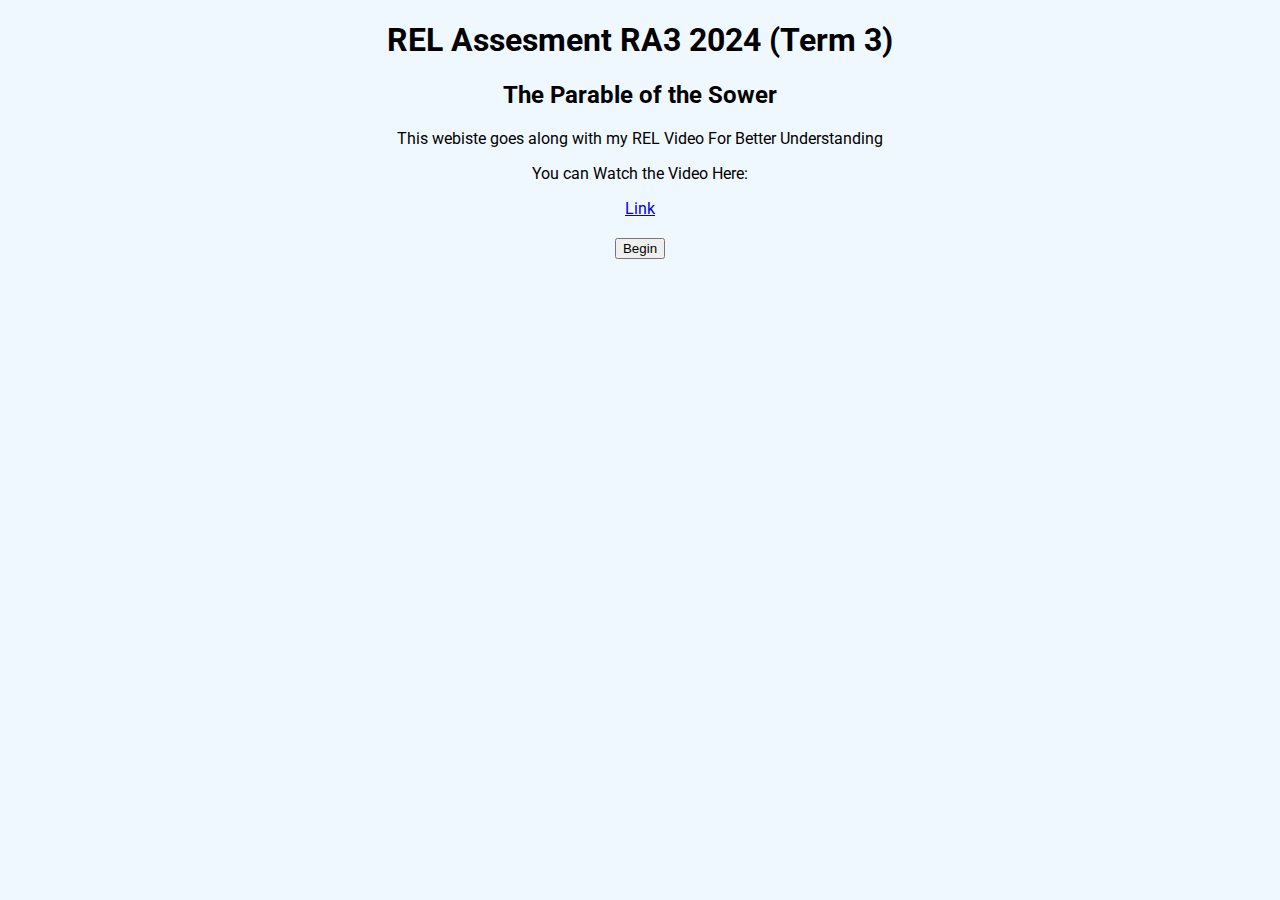
<file: index.html>
<!DOCTYPE html>
<html lang="en">
<head>
    <meta charset="UTF-8">
    <meta name="viewport" content="width=device-width, initial-scale=1.0">
    <link rel="shortcut icon" href="favicon.ico" type="image/x-icon">
    <link rel="stylesheet" href="style.css">
    <link rel="preconnect" href="https://fonts.googleapis.com">
    <link rel="preconnect" href="https://fonts.gstatic.com" crossorigin>
    <link href="https://fonts.googleapis.com/css2?family=Roboto:ital,wght@0,100;0,300;0,400;0,500;0,700;0,900;1,100;1,300;1,400;1,500;1,700;1,900&display=swap" rel="stylesheet">
    <title>Home</title>
</head>
<body>
    <div class="main">
        <h1>REL Assesment RA3 2024 (Term 3)</h1>
        <h2>The Parable of the Sower</h2>
        <p>This webiste goes along with my REL Video For Better Understanding</p>
        <p>You can Watch the Video Here:</p>
        <a href="#">Link</a>
    </div>
    <div class="button">
        <button onclick="window.location.href='start.html'">Begin</button>  
    </div>
</body>
</html>
</file>
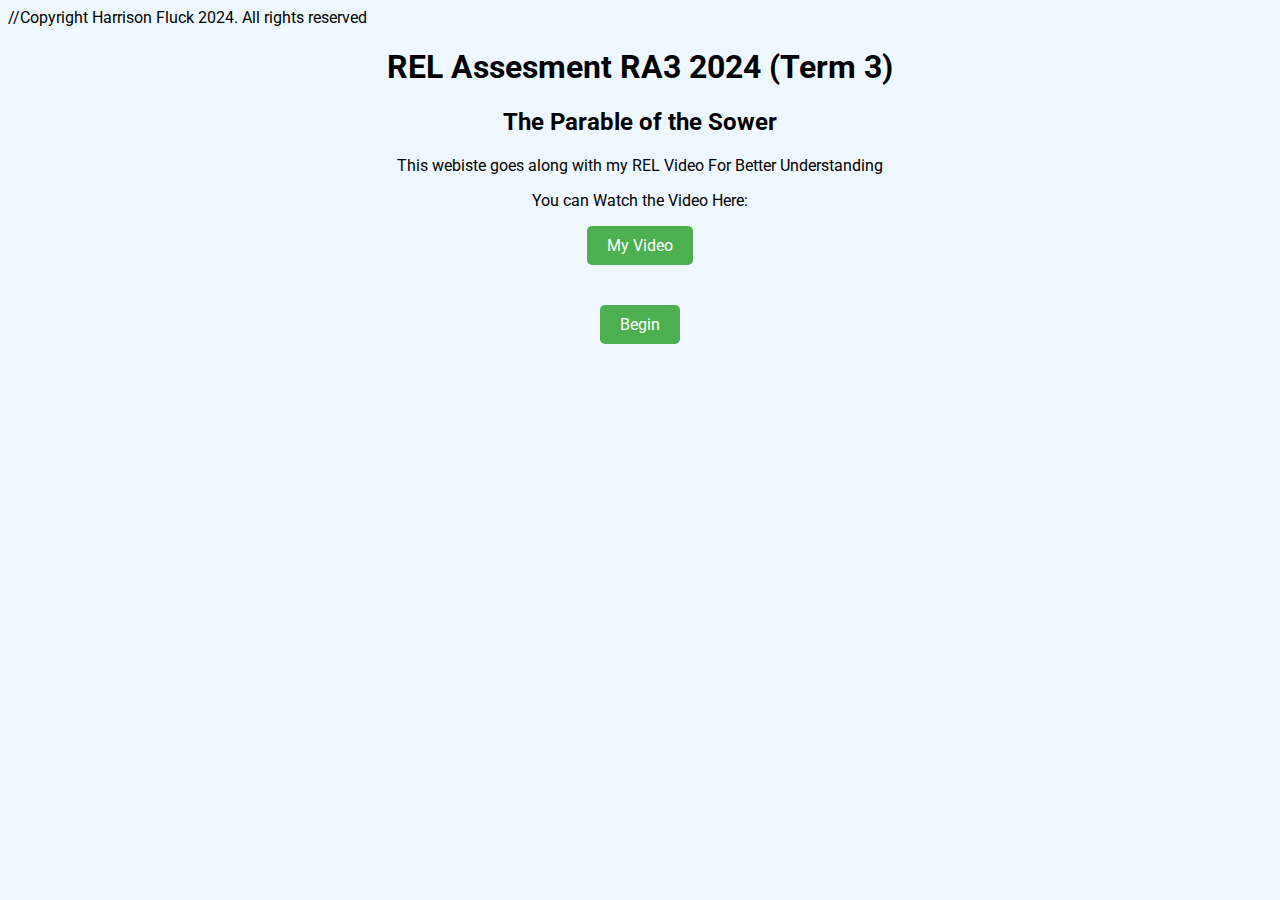
<file: pages/index.html>
<!DOCTYPE html>
<html lang="en">
<head>
    //Copyright Harrison Fluck 2024. All rights reserved
    <meta charset="UTF-8">
    <meta name="viewport" content="width=device-width, initial-scale=1.0">
    <link rel="shortcut icon" href="/content/favicon.ico" type="image/x-icon">
    <link rel="stylesheet" href="/styles/style.css">
    <link rel="preconnect" href="https://fonts.googleapis.com">
    <link rel="preconnect" href="https://fonts.gstatic.com" crossorigin>
    <link href="https://fonts.googleapis.com/css2?family=Roboto:ital,wght@0,100;0,300;0,400;0,500;0,700;0,900;1,100;1,300;1,400;1,500;1,700;1,900&display=swap" rel="stylesheet">
    <title>Home</title>
</head>
<body>
    <div class="main">
        <h1>REL Assesment RA3 2024 (Term 3)</h1>
        <h2>The Parable of the Sower</h2>
        <p>This webiste goes along with my REL Video For Better Understanding</p>
        <p>You can Watch the Video Here:</p>
        <input
        type="button"
        onclick="location.href='https://youtu.be/ZPIXPAwUzes';"
        value="My Video"
        />
    </div>
    <div class="button">
        <button onclick="window.location.href='start.html'">Begin</button>  
    </div>
</body>
</html>
</file>
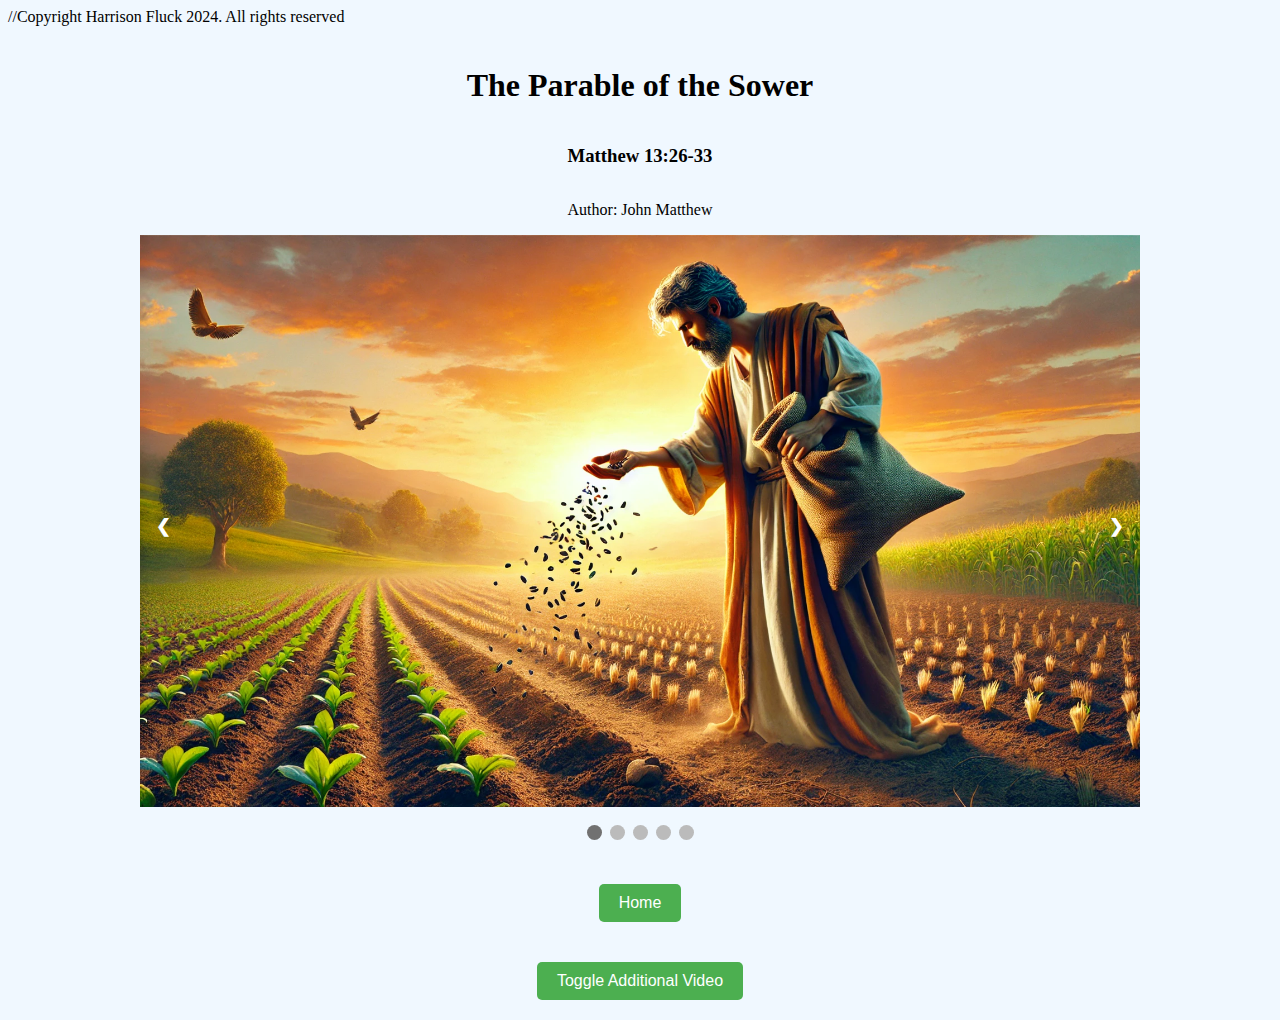
<file: pages/start.html>
<!DOCTYPE html>
<html lang="en">
  <head>
    //Copyright Harrison Fluck 2024. All rights reserved
    <meta charset="UTF-8" />
    <meta name="viewport" content="width=device-width, initial-scale=1.0" />
    <link rel="stylesheet" href="/styles/style.css"/>
    <title>The Parable of the Sower</title>
  </head>
  <body>
    <div class="title">
      <h1>The Parable of the Sower</h1>
    </div>
    <div class="subtitle">
      <h3>Matthew 13:26-33</h3>
    </div>
    <div class="author">
      <p>Author: John Matthew</p>
    </div>

    <div class="slideshow-container">
      <div class="mySlides fade">
        <img src="/content/Image One.webp" style="width:100%" />
      </div>
      <div class="mySlides fade">
        <img src="/content/Image Two.webp" style="width:100%" />
      </div>
      <div class="mySlides fade">
        <img src="/content/Image Three.webp" style="width:100%" />
      </div>
      <div class="mySlides fade">
        <img src="/content/Image Four.webp" style="width:100%" />
      </div>
      <div class="mySlides fade">
        <img src="/content/Image Five.webp" style="width:100%" />
      </div>

      <!-- Next and previous buttons -->
      <a class="prev" onclick="plusSlides(-1)">&#10094;</a>
      <a class="next" onclick="plusSlides(1)">&#10095;</a>
    </div>
    <br />

    <!-- The dots/circles -->
    <div style="text-align:center">
      <span class="dot" onclick="currentSlide(1)"></span>
      <span class="dot" onclick="currentSlide(2)"></span>
      <span class="dot" onclick="currentSlide(3)"></span>
      <span class="dot" onclick="currentSlide(4)"></span>
      <span class="dot" onclick="currentSlide(5)"></span>
    </div>

    <div class="button">
      <button onclick="window.location.href='index.html'">Home</button>
    </div>

    <div class="dropdown">
      <button class="dropdown-btn">Toggle Additional Video</button>
      <div class="dropdown-content">
        <div class="extravidtitle">
          <h2>Another short video explanation (Not Mine)</h2>
        </div>
        <div class="video">
          <iframe
            width="1280"
            height="720"
            src="https://www.youtube.com/embed/sSZW67byzpc"
            title="Which One Are You? The Parable of the Sower"
            frameborder="0"
            allow="accelerometer; autoplay; clipboard-write; encrypted-media; gyroscope; picture-in-picture; web-share"
            referrerpolicy="strict-origin-when-cross-origin"
            allowfullscreen="true"
          ></iframe>
        </div>
      </div>
    </div>

    <script src="/scripts/script.js"></script>
  </body>
</html>
</file>
<file: style.css>
body {
    background-color: aliceblue;
    font-family: "Roboto", "sans-serif";
}

.button {
  display: flex;
  justify-content: center;
  align-items: center;
  margin-top: 20px; /* Add some spacing from the content above */
}

.title {
  display: flex;
  justify-content: center;
  align-items: center;
}

.subtitle {
  display: flex;
  justify-content: center;
  align-items: center;
  margin-top: 0px; /* Add some spacing from the content above */
}

.author {
  display: flex;
  justify-content: center;
  align-items: center;
  margin-top: 0px; /* Add some spacing from the content above */
}

.extravid {
  display: flex;
  justify-content: center;
  align-items: center;
  margin-top: 20px; /* Add some spacing from the content above */
}

.extravidtitle {
  display: flex;
  justify-content: center;
  align-items: center;
  margin-top: 0px; /* Add some spacing from the content above */
}

* {box-sizing: border-box;}

.slideshow-container {
    max-width: 1000px;
    position: relative;
    margin: auto;
}

.mySlides {
    display: none;
}

img {
    vertical-align: middle;
}

/* Fading animation */
.fade {
    animation-name: fade;
    animation-duration: 1.5s;
}

@keyframes fade {
    from {opacity: .4} 
    to {opacity: 1}
}

/* Next & previous buttons */
.prev, .next {
    cursor: pointer;
    position: absolute;
    top: 50%;
    width: auto;
    padding: 16px;
    margin-top: -22px;
    color: white;
    font-weight: bold;
    font-size: 18px;
    transition: 0.6s ease;
    border-radius: 0 3px 3px 0;
    user-select: none;
}

.next {
    right: 0;
    border-radius: 3px 0 0 3px;
}

.prev:hover, .next:hover {
    background-color: rgba(0,0,0,0.8);
}

/* Dots/bullets/indicators */
.dot {
    cursor: pointer;
    height: 15px;
    width: 15px;
    margin: 0 2px;
    background-color: #bbb;
    border-radius: 50%;
    display: inline-block;
    transition: background-color 0.6s ease;
}

.active, .dot:hover {
    background-color: #717171;
}


.main {
    justify-content: center;
    text-align: center;
}

.roboto-thin {
    font-family: "Roboto", sans-serif;
    font-weight: 100;
    font-style: normal;
  }
  
  .roboto-light {
    font-family: "Roboto", sans-serif;
    font-weight: 300;
    font-style: normal;
  }
  
  .roboto-regular {
    font-family: "Roboto", sans-serif;
    font-weight: 400;
    font-style: normal;
  }
  
  .roboto-medium {
    font-family: "Roboto", sans-serif;
    font-weight: 500;
    font-style: normal;
  }
  
  .roboto-bold {
    font-family: "Roboto", sans-serif;
    font-weight: 700;
    font-style: normal;
  }
  
  .roboto-black {
    font-family: "Roboto", sans-serif;
    font-weight: 900;
    font-style: normal;
  }
  
  .roboto-thin-italic {
    font-family: "Roboto", sans-serif;
    font-weight: 100;
    font-style: italic;
  }
  
  .roboto-light-italic {
    font-family: "Roboto", sans-serif;
    font-weight: 300;
    font-style: italic;
  }
  
  .roboto-regular-italic {
    font-family: "Roboto", sans-serif;
    font-weight: 400;
    font-style: italic;
  }
  
  .roboto-medium-italic {
    font-family: "Roboto", sans-serif;
    font-weight: 500;
    font-style: italic;
  }
  
  .roboto-bold-italic {
    font-family: "Roboto", sans-serif;
    font-weight: 700;
    font-style: italic;
  }
  
  .roboto-black-italic {
    font-family: "Roboto", sans-serif;
    font-weight: 900;
    font-style: italic;
  }
</file>
<file: styles/style.css>
/* Copyright Harrison Fluck 2024. All rights reserved */

body {
  background-color: aliceblue;
  font-family: 'Roboto', 'sans-serif';
}

/* Style for dropdown button */
.dropdown-btn {
  background-color: #4CAF50; /* Green background */
  color: white; /* White text */
  padding: 10px 20px; /* Padding */
  border: none; /* No border */
  border-radius: 5px; /* Rounded corners */
  cursor: pointer; /* Pointer cursor on hover */
  font-size: 16px; /* Font size */
  font-family: 'Roboto', sans-serif; /* Font family */
  transition: background-color 0.3s; /* Smooth transition */
  display: block;
  margin: 20px auto; /* Center align with margin */
}

/* Hover effect for dropdown button */
.dropdown-btn:hover {
  background-color: #45a049; /* Darker green on hover */
}

/* Style for dropdown content */
.dropdown-content {
  display: none; /* Hidden by default */
  margin-top: 10px;
  text-align: center; /* Center align text */
}

/* Additional styles for alignment */
.video,
.extravidtitle {
  display: flex;
  justify-content: center;
  align-items: center;
  margin-top: 20px; /* Add spacing between elements */
}


/* Style for button inside the main div */
.main input[type='button'] {
  background-color: #4caf50; /* Green background */
  color: white; /* White text */
  padding: 10px 20px; /* Padding */
  border: none; /* No border */
  border-radius: 5px; /* Rounded corners */
  cursor: pointer; /* Pointer cursor on hover */
  font-size: 16px; /* Font size */
  font-family: 'Roboto', sans-serif; /* Font family */
  transition: background-color 0.3s; /* Smooth transition */
}

/* Hover effect for button inside the main div */
.main input[type='button']:hover {
  background-color: #e53935; /* Darker green on hover */
}

/* Style for button inside the button div */
.button button {
  background-color: #4caf50; /* Red background */
  color: white; /* White text */
  padding: 10px 20px; /* Padding */
  border: none; /* No border */
  border-radius: 5px; /* Rounded corners */
  cursor: pointer; /* Pointer cursor on hover */
  font-size: 16px; /* Font size */
  font-family: 'Roboto', sans-serif; /* Font family */
  transition: background-color 0.3s; /* Smooth transition */
  display: block; /* Center align */
  margin: 20px auto; /* Center align with margin */
}

/* Hover effect for button inside the button div */
.button button:hover {
  background-color: #e53935; /* Darker red on hover */
}

/* Center align the button container */
.button {
  display: flex;
  justify-content: center;
  align-items: center;
  margin-top: 20px; /* Add some spacing from the content above */
}

/* Center align main content */
.main {
  justify-content: center;
  text-align: center;
}

/* General styles for text and alignment */
.title,
.subtitle,
.author,
.video,
.extravidtitle {
  display: flex;
  justify-content: center;
  align-items: center;
  margin-top: 20px; /* Add spacing between sections */
}

.title {
  display: flex;
  justify-content: center;
  align-items: center;
}

.subtitle {
  display: flex;
  justify-content: center;
  align-items: center;
  margin-top: 0px; /* Add some spacing from the content above */
}

.author {
  display: flex;
  justify-content: center;
  align-items: center;
  margin-top: 0px; /* Add some spacing from the content above */
}

.video {
  display: flex;
  justify-content: center;
  align-items: center;
  margin-top: 20px; /* Add some spacing from the content above */
}

.extravidtitle {
  display: flex;
  justify-content: center;
  align-items: center;
  margin-top: 0px; /* Add some spacing from the content above */
}

* {
  box-sizing: border-box;
}

.slideshow-container {
  max-width: 1000px;
  position: relative;
  margin: auto;
}

.mySlides {
  display: none;
}

img {
  vertical-align: middle;
}

/* Fading animation */
.fade {
  animation-name: fade;
  animation-duration: 1.5s;
}

@keyframes fade {
  from {
    opacity: 0.4;
  }
  to {
    opacity: 1;
  }
}

/* Next & previous buttons */
.prev,
.next {
  cursor: pointer;
  position: absolute;
  top: 50%;
  width: auto;
  padding: 16px;
  margin-top: -22px;
  color: white;
  font-weight: bold;
  font-size: 18px;
  transition: 0.6s ease;
  border-radius: 0 3px 3px 0;
  user-select: none;
}

.next {
  right: 0;
  border-radius: 3px 0 0 3px;
}

.prev:hover,
.next:hover {
  background-color: rgba(0, 0, 0, 0.8);
}

/* Dots/bullets/indicators */
.dot {
  cursor: pointer;
  height: 15px;
  width: 15px;
  margin: 0 2px;
  background-color: #bbb;
  border-radius: 50%;
  display: inline-block;
  transition: background-color 0.6s ease;
}

.active,
.dot:hover {
  background-color: #717171;
}

.main {
  justify-content: center;
  text-align: center;
}

.roboto-thin {
  font-family: 'Roboto', sans-serif;
  font-weight: 100;
  font-style: normal;
}

.roboto-light {
  font-family: 'Roboto', sans-serif;
  font-weight: 300;
  font-style: normal;
}

.roboto-regular {
  font-family: 'Roboto', sans-serif;
  font-weight: 400;
  font-style: normal;
}

.roboto-medium {
  font-family: 'Roboto', sans-serif;
  font-weight: 500;
  font-style: normal;
}

.roboto-bold {
  font-family: 'Roboto', sans-serif;
  font-weight: 700;
  font-style: normal;
}

.roboto-black {
  font-family: 'Roboto', sans-serif;
  font-weight: 900;
  font-style: normal;
}

.roboto-thin-italic {
  font-family: 'Roboto', sans-serif;
  font-weight: 100;
  font-style: italic;
}

.roboto-light-italic {
  font-family: 'Roboto', sans-serif;
  font-weight: 300;
  font-style: italic;
}

.roboto-regular-italic {
  font-family: 'Roboto', sans-serif;
  font-weight: 400;
  font-style: italic;
}

.roboto-medium-italic {
  font-family: 'Roboto', sans-serif;
  font-weight: 500;
  font-style: italic;
}

.roboto-bold-italic {
  font-family: 'Roboto', sans-serif;
  font-weight: 700;
  font-style: italic;
}

.roboto-black-italic {
  font-family: 'Roboto', sans-serif;
  font-weight: 900;
  font-style: italic;
}
</file>
